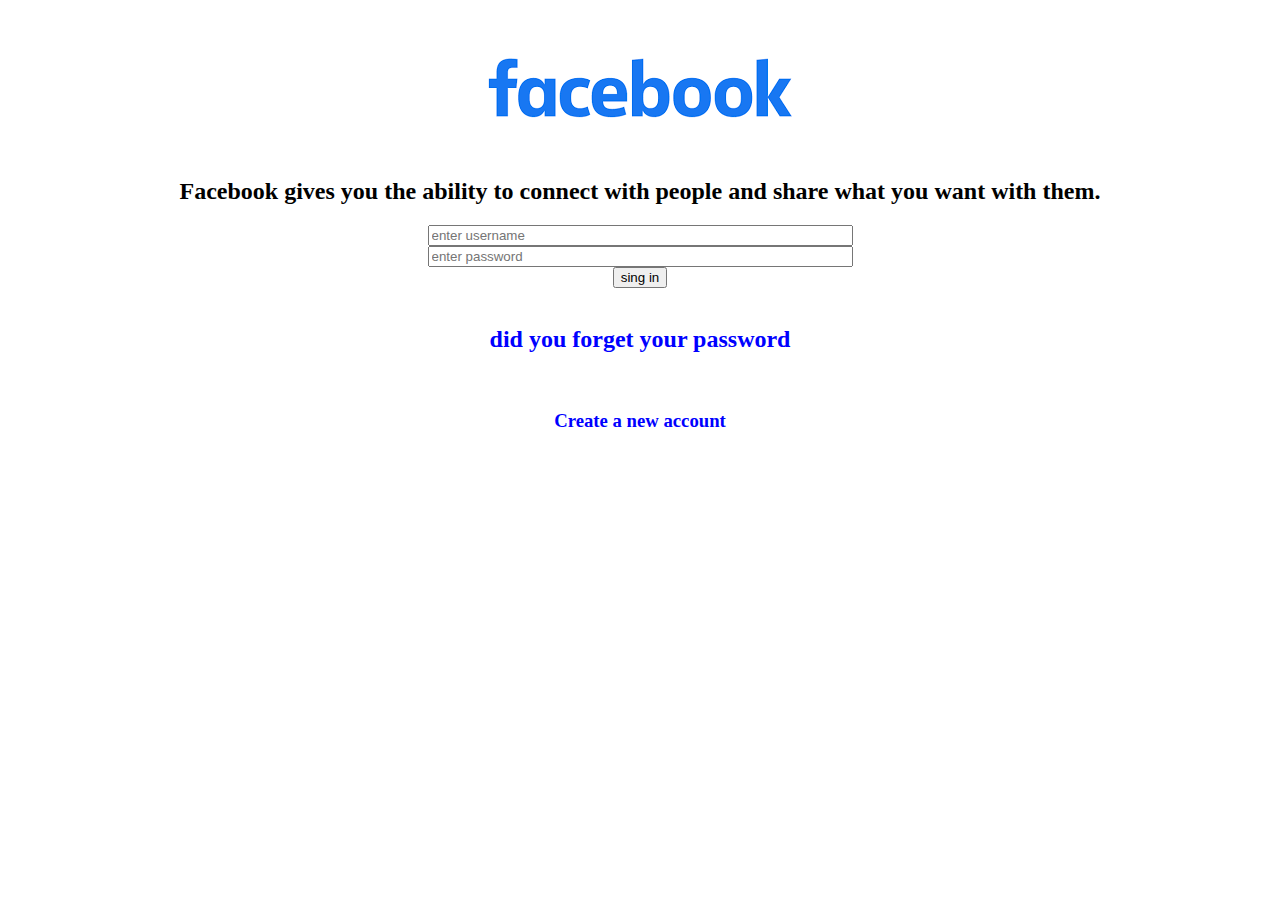
<file: index.html>
<!DOCTYPE html>
<html lang="en">
<head>
    <meta charset="UTF-8">
    <meta http-equiv="X-UA-Compatible" content="IE=edge">
    <meta name="viewport" content="width=device-width, initial-scale=1.0">
    <title>Document</title>
    <link rel="stylesheet" href="style.css">
</head>
<body>
    <h1></h1>
    <form>
        <input href="https://www.facebook.com/" type="image" src="[data-uri]" alt="facebook">
     <br>
        <h2>Facebook gives you the ability to connect with people and share what you want with them.</h2>
     <!-- <label for="username">username:</label> -->
        <input type="text" id="username" placeholder="enter username" size="50px" required >
        <br>
        <!-- <label for="password">password:</label> -->
        <input type="password" id="password" placeholder="enter password" size="50px" required >
        <br>
        <input type="submit" value="sing in">
        <br><br>
        <h2 id="color">did you forget your password</h2>
        <br>
        <h3 id="color">Create a new account</h3>
        </form>
</body>
</html>
</file>
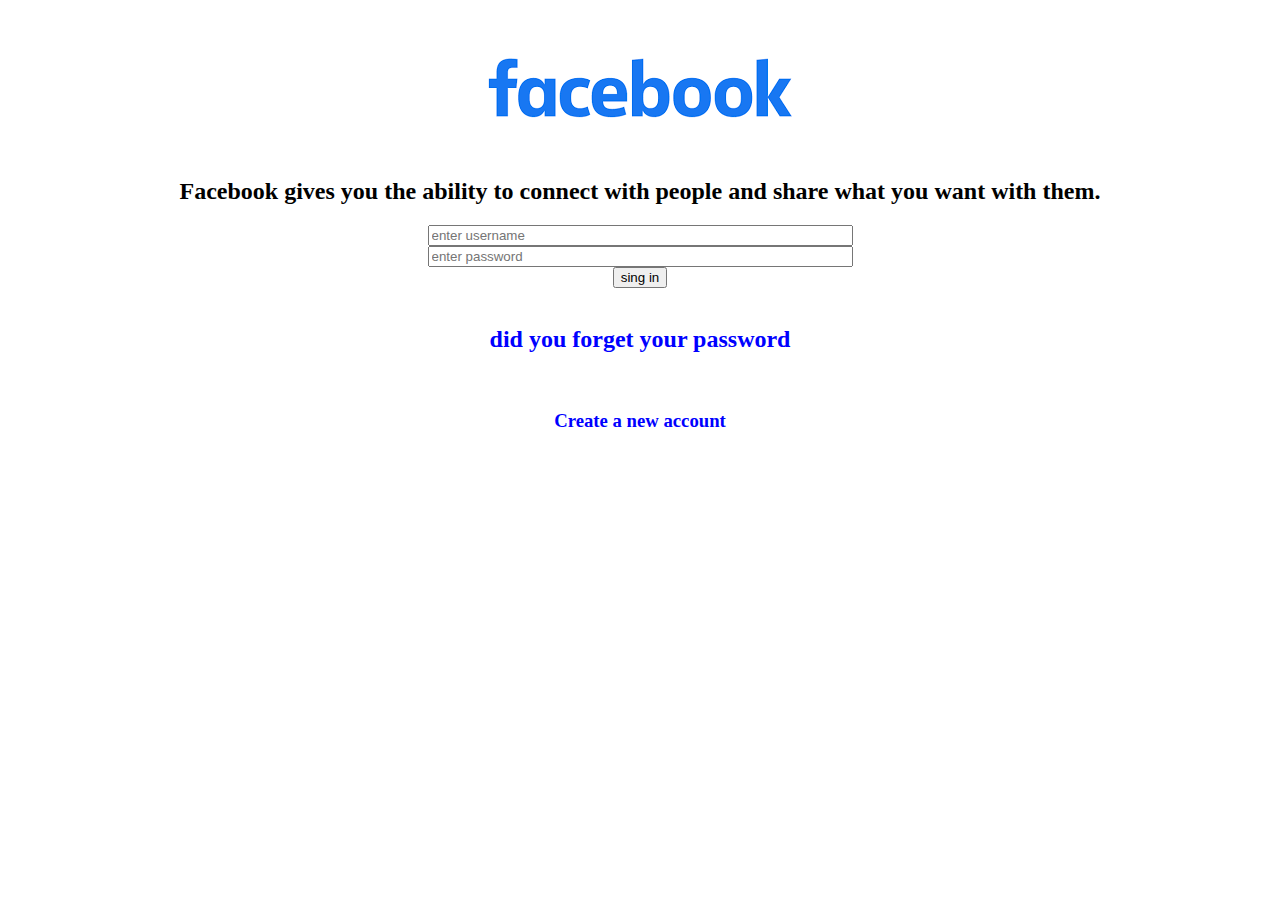
<file: homework.html>
<!DOCTYPE html>
<html lang="en">
<head>
    <meta charset="UTF-8">
    <meta http-equiv="X-UA-Compatible" content="IE=edge">
    <meta name="viewport" content="width=device-width, initial-scale=1.0">
    <title>Document</title>
    <link rel="stylesheet" href="style.css">
</head>
<body>
    <h1></h1>
    <form>
        <input href="https://www.facebook.com/" type="image" src="[data-uri]" alt="facebook">
     <br>
        <h2>Facebook gives you the ability to connect with people and share what you want with them.</h2>
     <!-- <label for="username">username:</label> -->
        <input type="text" id="username" placeholder="enter username" size="50px" required >
        <br>
        <!-- <label for="password">password:</label> -->
        <input type="password" id="password" placeholder="enter password" size="50px" required >
        <br>
        <input type="submit" value="sing in">
        <br><br>
        <h2 id="color">did you forget your password</h2>
        <br>
        <h3 id="color">Create a new account</h3>
        </form>
</body>
</html>
</file>
<file: style.css>
body{
    text-align: center;
}
#color{
    color: blue;
}
</file>
